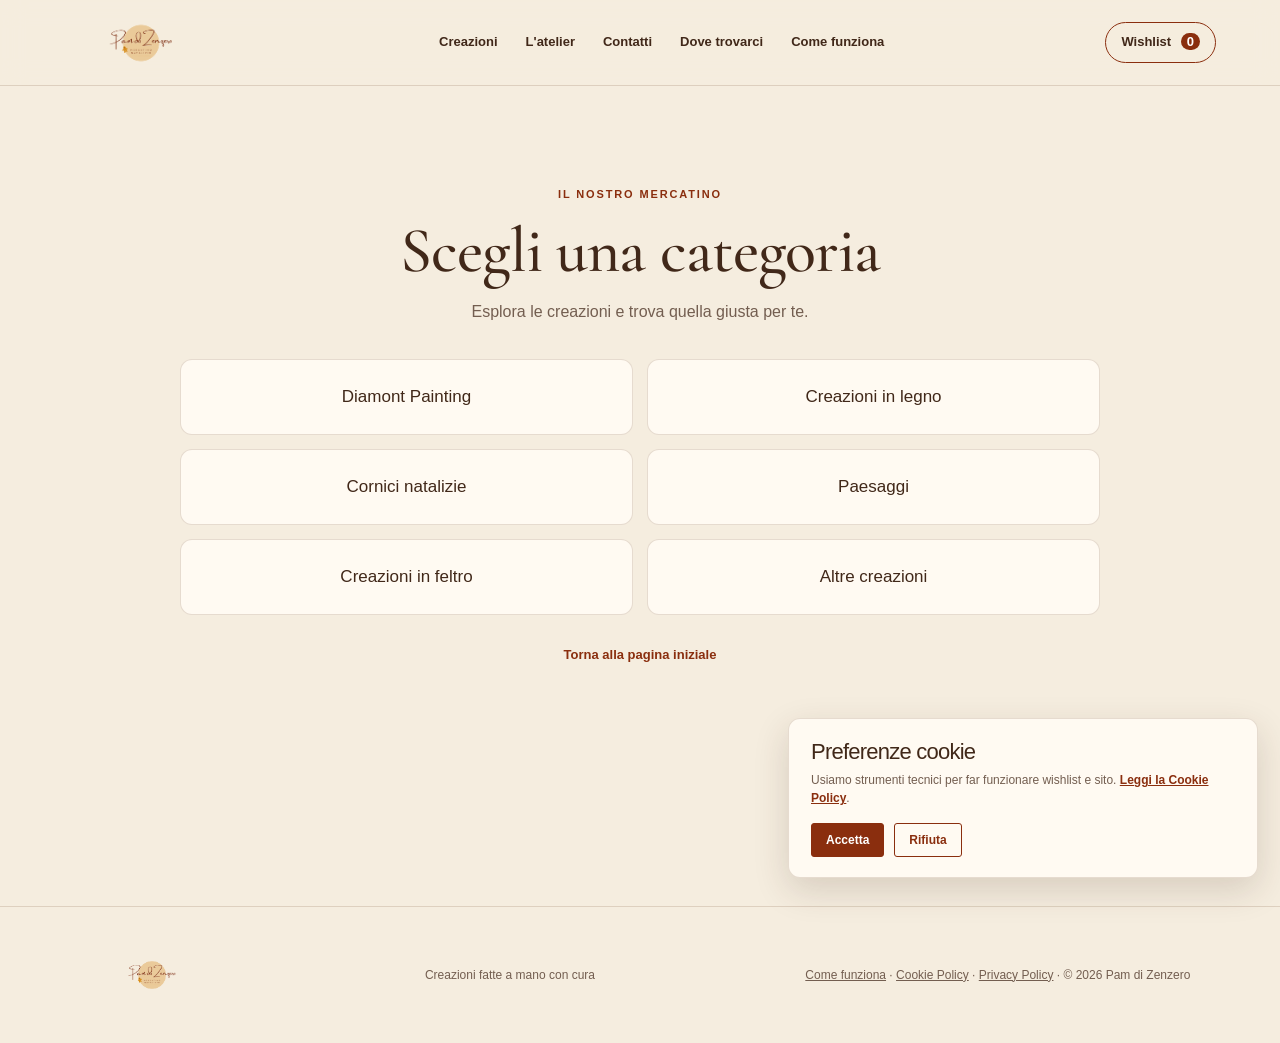
<file: categorie.html>
<!doctype html>
<html lang="it">
  <head>
    <meta charset="UTF-8" />
    <meta name="viewport" content="width=device-width, initial-scale=1.0" />
    <meta name="description" content="Esplora le categorie delle creazioni fatte a mano di Pam di Zenzero." />
    <title>Categorie · Pam di Zenzero</title>
    <link rel="icon" type="image/png" href="assets/logo-pam-di-zenzero.png" />
    <link rel="preconnect" href="https://fonts.googleapis.com" />
    <link rel="preconnect" href="https://fonts.gstatic.com" crossorigin />
    <link href="https://fonts.googleapis.com/css2?family=Cormorant+Garamond:wght@500;600&family=DM+Sans:wght@400;500;600&family=Playfair+Display:ital,wght@0,500;0,600;1,500&display=swap" rel="stylesheet" />
    <link rel="stylesheet" href="style.css" />
  </head>
  <body>
    <header class="topbar">
      <a class="brand" href="index.html#home" aria-label="Pam di Zenzero, torna alla home"><img src="assets/logo-pam-di-zenzero.png" alt="Pam di Zenzero" /></a>
      <button class="menu-toggle" aria-label="Apri il menu" aria-expanded="false">☰</button>
      <nav id="main-nav">
        <a href="index.html#galleria">Creazioni</a><a href="index.html#storia">L'atelier</a><a href="index.html#contatti">Contatti</a><a href="index.html#dove-trovarci">Dove trovarci</a><a href="come-funziona.html">Come funziona</a>
      </nav>
      <a class="wish-link" href="index.html#wishlist">Wishlist <span id="wish-count">0</span></a>
    </header>
    <main>
      <section class="category-page" aria-labelledby="category-page-title">
        <div class="category-menu">
          <p class="eyebrow">Il nostro mercatino</p>
          <h1 id="category-page-title">Scegli una categoria</h1>
          <p class="category-intro">Esplora le creazioni e trova quella giusta per te.</p>
          <div class="category-list" id="category-list"></div>
          <a class="category-home-link" href="index.html#home">Torna alla pagina iniziale</a>
        </div>
      </section>
    </main>
    <footer><img src="assets/logo-pam-di-zenzero.png" alt="Pam di Zenzero" /><p>Creazioni fatte a mano con cura</p><p><a href="come-funziona.html">Come funziona</a> · <a href="cookie-policy.html">Cookie Policy</a> · <a href="privacy.html">Privacy Policy</a> · © <span id="year"></span> Pam di Zenzero</p></footer>
    <aside class="cookie-banner" id="cookie-banner" role="dialog" aria-labelledby="cookie-title" aria-describedby="cookie-description">
      <h2 id="cookie-title">Preferenze cookie</h2>
      <p id="cookie-description">Usiamo strumenti tecnici per far funzionare wishlist e sito. <a href="cookie-policy.html">Leggi la Cookie Policy</a>.</p>
      <div class="cookie-actions"><button class="cookie-accept" type="button" data-cookie-accept>Accetta</button><button class="cookie-reject" type="button" data-cookie-reject>Rifiuta</button></div>
    </aside>
    <script src="script.js"></script>
    <script src="cookies.js"></script>
  </body>
</html>
</file>
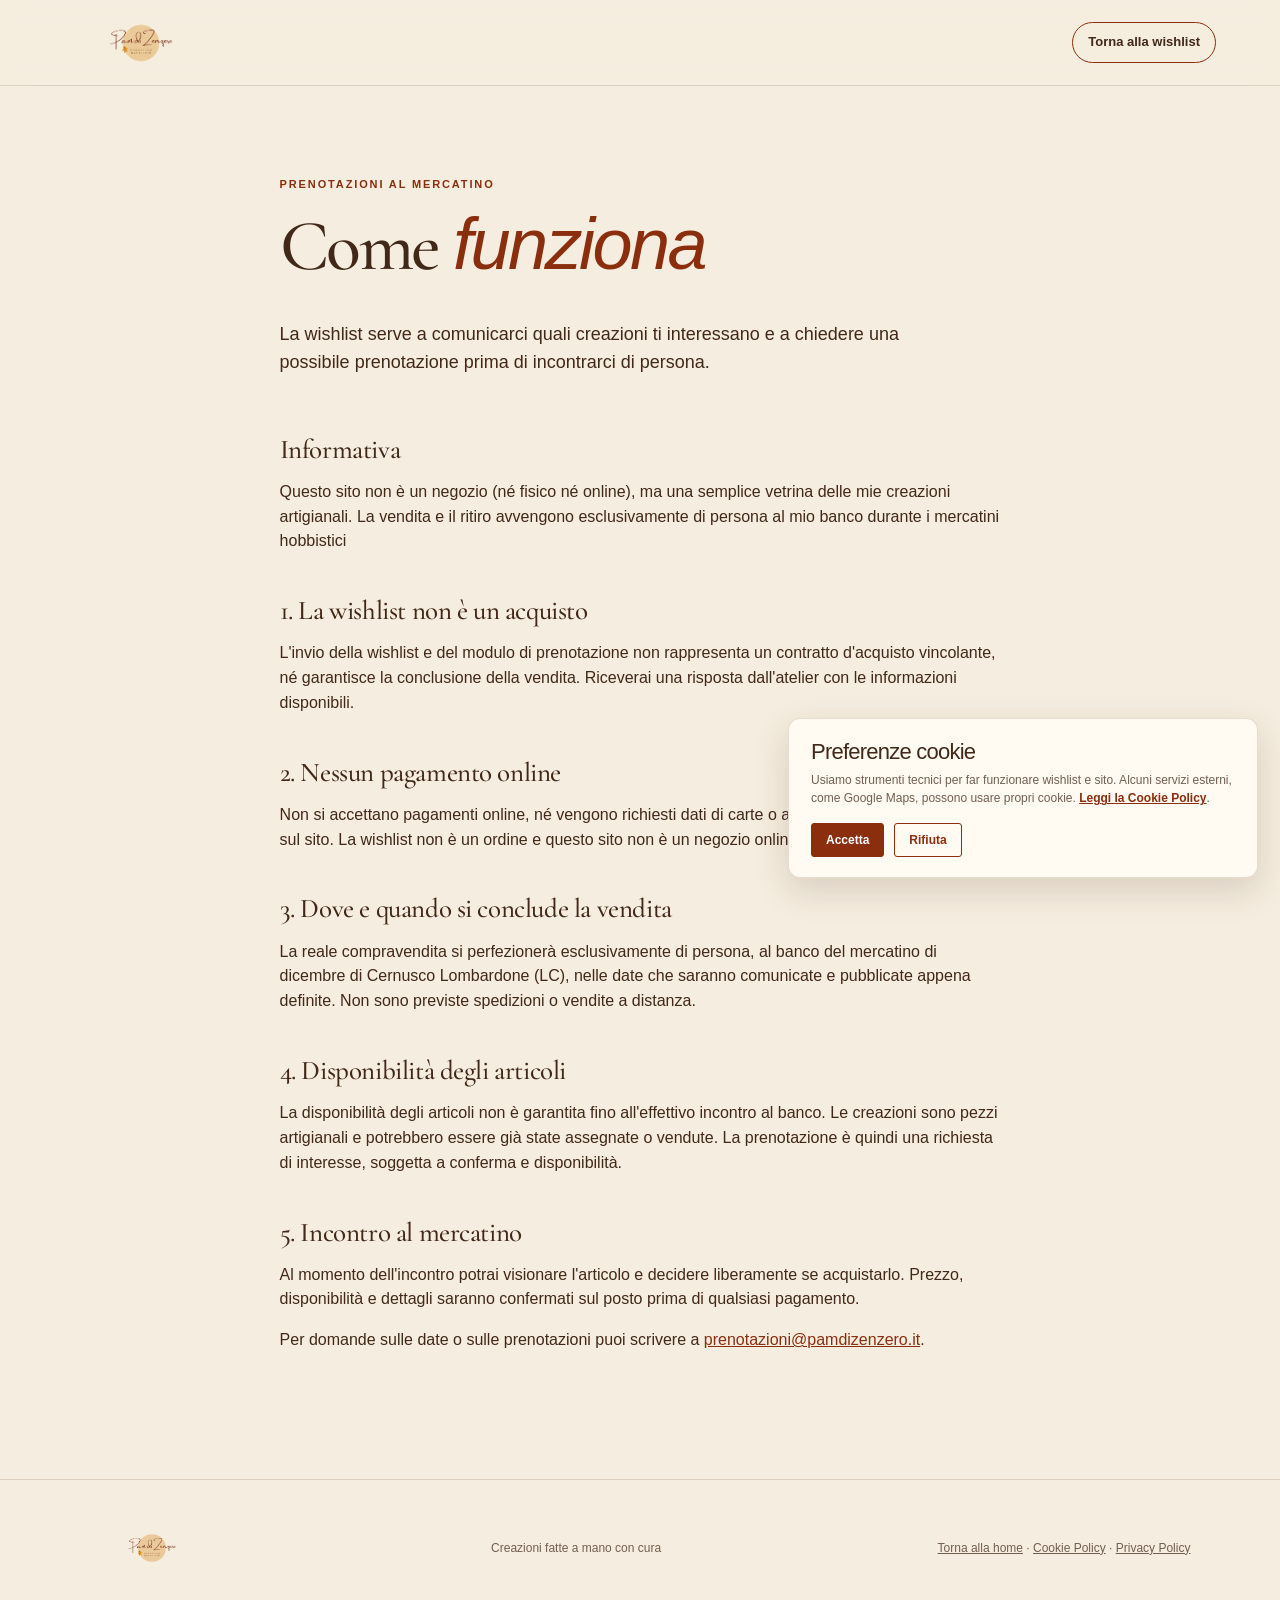
<file: come-funziona.html>
<!doctype html>
<html lang="it">
  <head>
    <!-- Google tag (gtag.js) -->
    <script async src="https://www.googletagmanager.com/gtag/js?id=G-5JVFJ9DHBE"></script>
    <script>
      window.dataLayer = window.dataLayer || [];
      function gtag(){dataLayer.push(arguments);}
      gtag('js', new Date());
      gtag('config', 'G-5JVFJ9DHBE');
    </script>
    <meta charset="UTF-8" />
    <meta name="viewport" content="width=device-width, initial-scale=1.0" />
    <meta name="description" content="Come funziona la prenotazione delle creazioni di Pam di Zenzero." />
    <title>Come funziona · Pam di Zenzero</title>
    <link rel="icon" type="image/png" href="assets/logo-pam-di-zenzero.png" />
    <link rel="preconnect" href="https://fonts.googleapis.com" />
    <link rel="preconnect" href="https://fonts.gstatic.com" crossorigin />
    <link href="https://fonts.googleapis.com/css2?family=Cormorant+Garamond:wght@500;600&family=DM+Sans:wght@400;500;600&family=Playfair+Display:ital,wght@0,500;0,600;1,500&display=swap" rel="stylesheet" />
    <link rel="stylesheet" href="style.css" />
  </head>
  <body>
    <header class="topbar">
      <a class="brand" href="index.html" aria-label="Pam di Zenzero, torna alla home"><img src="assets/logo-pam-di-zenzero.png" alt="Pam di Zenzero" /></a>
      <a class="wish-link" href="index.html#wishlist">Torna alla wishlist</a>
    </header>

    <main class="privacy-page">
      <article class="privacy-content">
        <p class="eyebrow">Prenotazioni al mercatino</p>
        <h1>Come <em>funziona</em></h1>
        <p class="privacy-lead">La wishlist serve a comunicarci quali creazioni ti interessano e a chiedere una possibile prenotazione prima di incontrarci di persona.</p>

        <h2>Informativa</h2>
        <p>Questo sito non è un negozio (né fisico né online), ma una semplice vetrina delle mie creazioni artigianali. La vendita e il ritiro avvengono esclusivamente di persona al mio banco durante i mercatini hobbistici</p>

        <h2>1. La wishlist non è un acquisto</h2>
        <p>L'invio della wishlist e del modulo di prenotazione non rappresenta un contratto d'acquisto vincolante, né garantisce la conclusione della vendita. Riceverai una risposta dall'atelier con le informazioni disponibili.</p>

        <h2>2. Nessun pagamento online</h2>
        <p>Non si accettano pagamenti online, né vengono richiesti dati di carte o altri strumenti di pagamento sul sito. La wishlist non è un ordine e questo sito non è un negozio online.</p>

        <h2>3. Dove e quando si conclude la vendita</h2>
        <p>La reale compravendita si perfezionerà esclusivamente di persona, al banco del mercatino di dicembre di Cernusco Lombardone (LC), nelle date che saranno comunicate e pubblicate appena definite. Non sono previste spedizioni o vendite a distanza.</p>

        <h2>4. Disponibilità degli articoli</h2>
        <p>La disponibilità degli articoli non è garantita fino all'effettivo incontro al banco. Le creazioni sono pezzi artigianali e potrebbero essere già state assegnate o vendute. La prenotazione è quindi una richiesta di interesse, soggetta a conferma e disponibilità.</p>

        <h2>5. Incontro al mercatino</h2>
        <p>Al momento dell'incontro potrai visionare l'articolo e decidere liberamente se acquistarlo. Prezzo, disponibilità e dettagli saranno confermati sul posto prima di qualsiasi pagamento.</p>

        <p>Per domande sulle date o sulle prenotazioni puoi scrivere a <a href="mailto:prenotazioni@pamdizenzero.it">prenotazioni@pamdizenzero.it</a>.</p>
      </article>
    </main>

    <footer><img src="assets/logo-pam-di-zenzero.png" alt="Pam di Zenzero" /><p>Creazioni fatte a mano con cura</p><p><a href="index.html">Torna alla home</a> · <a href="cookie-policy.html">Cookie Policy</a> · <a href="privacy.html">Privacy Policy</a></p></footer>
    <aside class="cookie-banner" id="cookie-banner" role="dialog" aria-labelledby="cookie-title" aria-describedby="cookie-description">
      <h2 id="cookie-title">Preferenze cookie</h2>
      <p id="cookie-description">Usiamo strumenti tecnici per far funzionare wishlist e sito. Alcuni servizi esterni, come Google Maps, possono usare propri cookie. <a href="cookie-policy.html">Leggi la Cookie Policy</a>.</p>
      <div class="cookie-actions"><button class="cookie-accept" type="button" data-cookie-accept>Accetta</button><button class="cookie-reject" type="button" data-cookie-reject>Rifiuta</button></div>
    </aside>
    <script src="cookies.js"></script>
  </body>
</html>
</file>
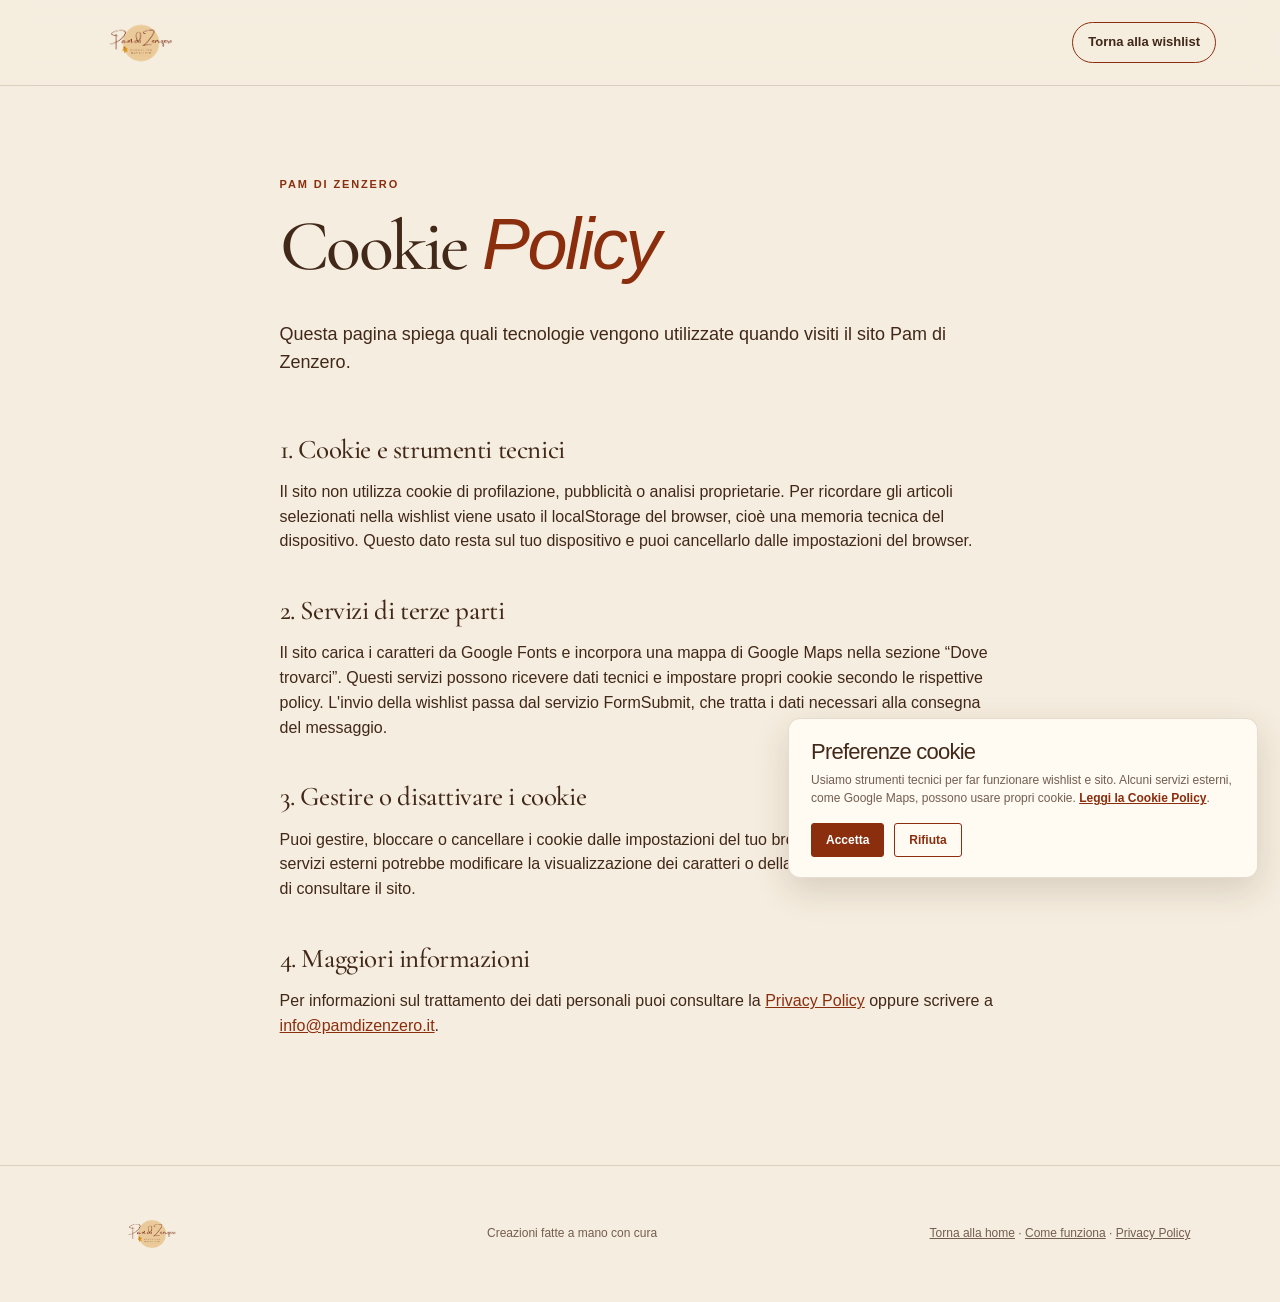
<file: cookie-policy.html>
<!doctype html>
<html lang="it">
  <head>
    <!-- Google tag (gtag.js) -->
    <script async src="https://www.googletagmanager.com/gtag/js?id=G-5JVFJ9DHBE"></script>
    <script>
      window.dataLayer = window.dataLayer || [];
      function gtag(){dataLayer.push(arguments);}
      gtag('js', new Date());
      gtag('config', 'G-5JVFJ9DHBE');
    </script>
    <meta charset="UTF-8" />
    <meta name="viewport" content="width=device-width, initial-scale=1.0" />
    <meta name="description" content="Cookie Policy di Pam di Zenzero." />
    <title>Cookie Policy · Pam di Zenzero</title>
    <link rel="icon" type="image/png" href="assets/logo-pam-di-zenzero.png" />
    <link rel="preconnect" href="https://fonts.googleapis.com" />
    <link rel="preconnect" href="https://fonts.gstatic.com" crossorigin />
    <link href="https://fonts.googleapis.com/css2?family=Cormorant+Garamond:wght@500;600&family=DM+Sans:wght@400;500;600&family=Playfair+Display:ital,wght@0,500;0,600;1,500&display=swap" rel="stylesheet" />
    <link rel="stylesheet" href="style.css" />
  </head>
  <body>
    <header class="topbar">
      <a class="brand" href="index.html" aria-label="Pam di Zenzero, torna alla home"><img src="assets/logo-pam-di-zenzero.png" alt="Pam di Zenzero" /></a>
      <a class="wish-link" href="index.html#wishlist">Torna alla wishlist</a>
    </header>

    <main class="privacy-page">
      <article class="privacy-content">
        <p class="eyebrow">Pam di Zenzero</p>
        <h1>Cookie <em>Policy</em></h1>
        <p class="privacy-lead">Questa pagina spiega quali tecnologie vengono utilizzate quando visiti il sito Pam di Zenzero.</p>

        <h2>1. Cookie e strumenti tecnici</h2>
        <p>Il sito non utilizza cookie di profilazione, pubblicità o analisi proprietarie. Per ricordare gli articoli selezionati nella wishlist viene usato il localStorage del browser, cioè una memoria tecnica del dispositivo. Questo dato resta sul tuo dispositivo e puoi cancellarlo dalle impostazioni del browser.</p>

        <h2>2. Servizi di terze parti</h2>
        <p>Il sito carica i caratteri da Google Fonts e incorpora una mappa di Google Maps nella sezione “Dove trovarci”. Questi servizi possono ricevere dati tecnici e impostare propri cookie secondo le rispettive policy. L'invio della wishlist passa dal servizio FormSubmit, che tratta i dati necessari alla consegna del messaggio.</p>

        <h2>3. Gestire o disattivare i cookie</h2>
        <p>Puoi gestire, bloccare o cancellare i cookie dalle impostazioni del tuo browser. La disattivazione dei servizi esterni potrebbe modificare la visualizzazione dei caratteri o della mappa, ma non impedisce di consultare il sito.</p>

        <h2>4. Maggiori informazioni</h2>
        <p>Per informazioni sul trattamento dei dati personali puoi consultare la <a href="privacy.html">Privacy Policy</a> oppure scrivere a <a href="mailto:info@pamdizenzero.it">info@pamdizenzero.it</a>.</p>
      </article>
    </main>

    <footer><img src="assets/logo-pam-di-zenzero.png" alt="Pam di Zenzero" /><p>Creazioni fatte a mano con cura</p><p><a href="index.html">Torna alla home</a> · <a href="come-funziona.html">Come funziona</a> · <a href="privacy.html">Privacy Policy</a></p></footer>
    <aside class="cookie-banner" id="cookie-banner" role="dialog" aria-labelledby="cookie-title" aria-describedby="cookie-description">
      <h2 id="cookie-title">Preferenze cookie</h2>
      <p id="cookie-description">Usiamo strumenti tecnici per far funzionare wishlist e sito. Alcuni servizi esterni, come Google Maps, possono usare propri cookie. <a href="cookie-policy.html">Leggi la Cookie Policy</a>.</p>
      <div class="cookie-actions"><button class="cookie-accept" type="button" data-cookie-accept>Accetta</button><button class="cookie-reject" type="button" data-cookie-reject>Rifiuta</button></div>
    </aside>
    <script src="cookies.js"></script>
  </body>
</html>
</file>
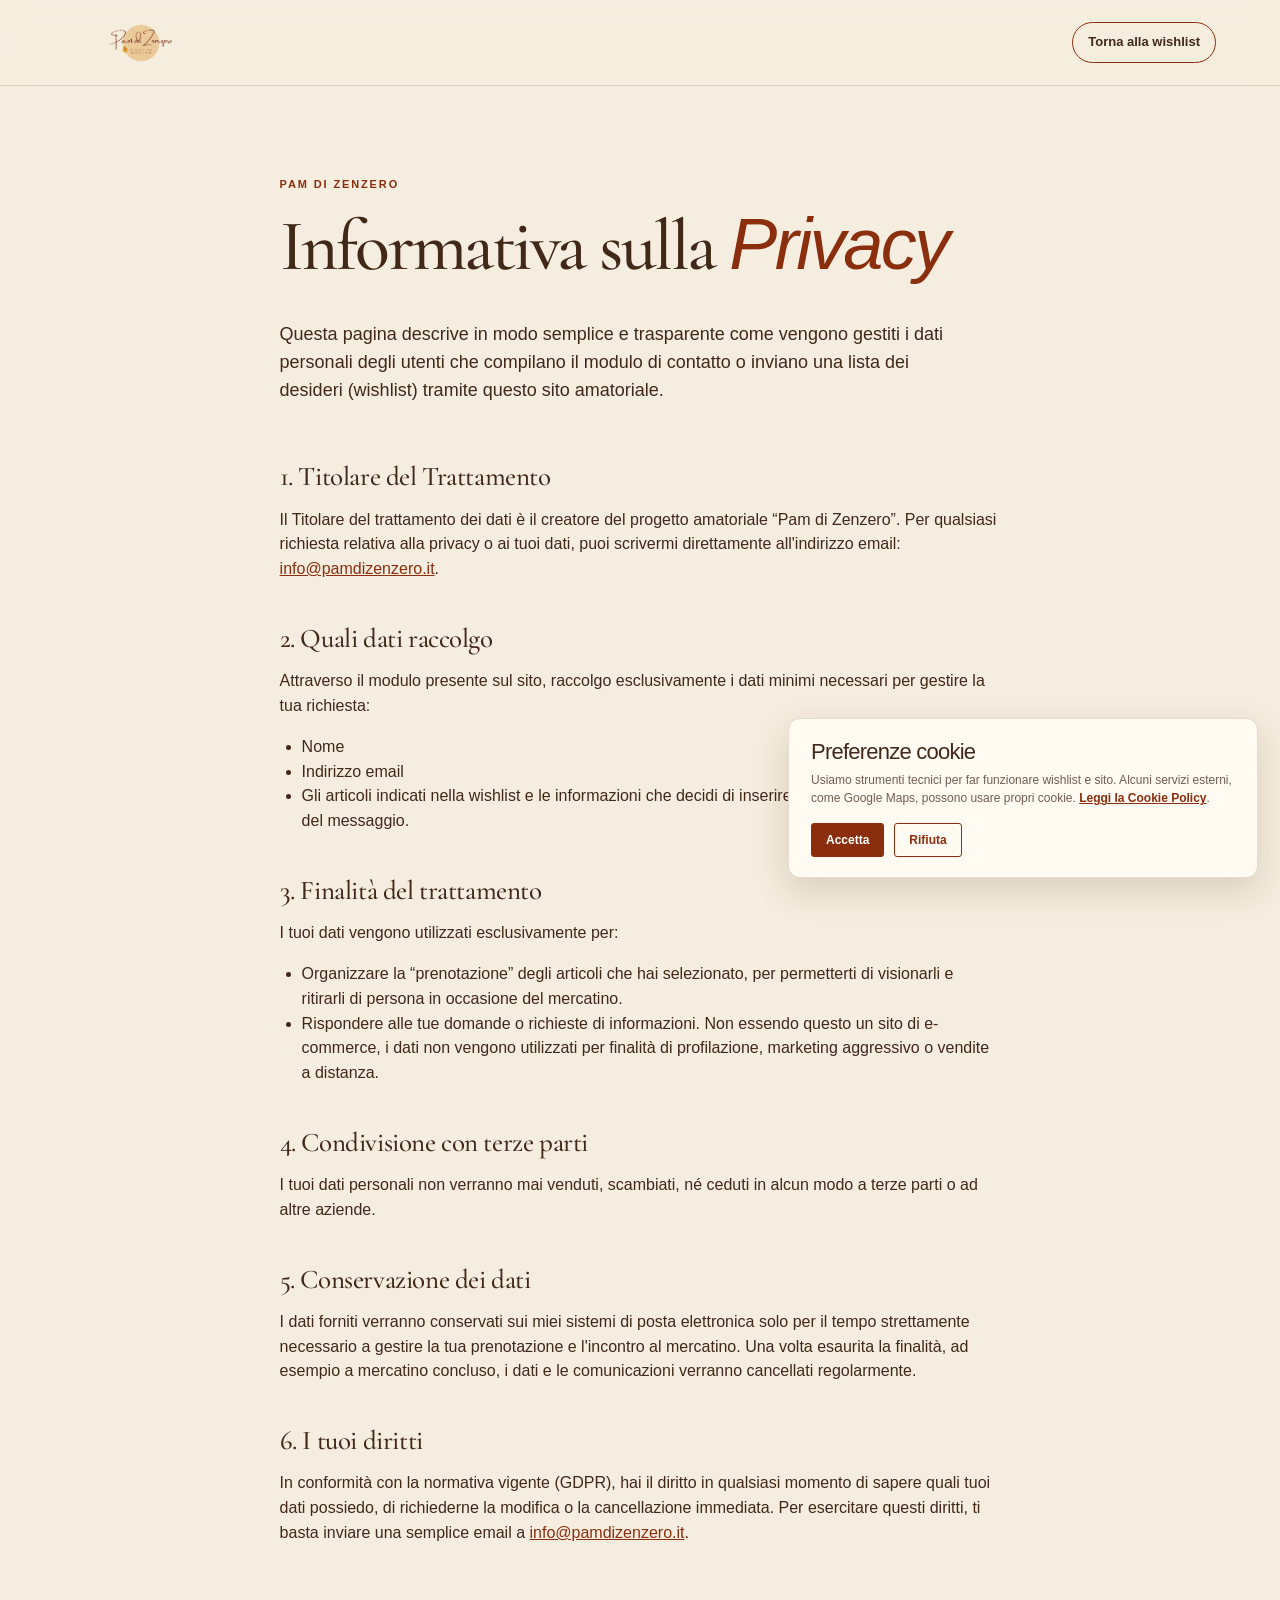
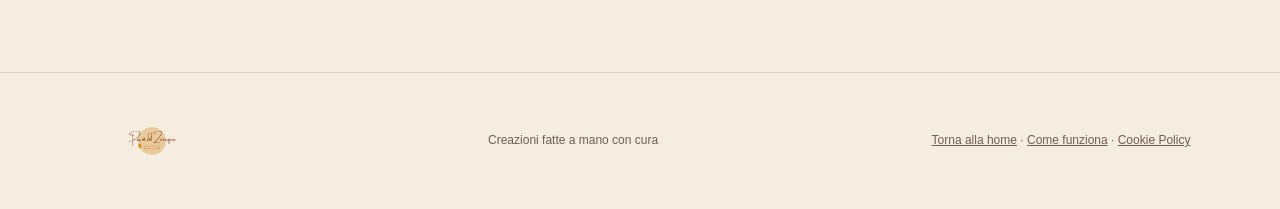
<file: privacy.html>
<!doctype html>
<html lang="it">
  <head>
    <!-- Google tag (gtag.js) -->
    <script async src="https://www.googletagmanager.com/gtag/js?id=G-5JVFJ9DHBE"></script>
    <script>
      window.dataLayer = window.dataLayer || [];
      function gtag(){dataLayer.push(arguments);}
      gtag('js', new Date());
      gtag('config', 'G-5JVFJ9DHBE');
    </script>
    <meta charset="UTF-8" />
    <meta name="viewport" content="width=device-width, initial-scale=1.0" />
    <meta name="description" content="Informativa sulla privacy di Pam di Zenzero." />
    <title>Privacy Policy · Pam di Zenzero</title>
    <link rel="icon" type="image/png" href="assets/logo-pam-di-zenzero.png" />
    <link rel="preconnect" href="https://fonts.googleapis.com" />
    <link rel="preconnect" href="https://fonts.gstatic.com" crossorigin />
    <link href="https://fonts.googleapis.com/css2?family=Cormorant+Garamond:wght@500;600&family=DM+Sans:wght@400;500;600&family=Playfair+Display:ital,wght@0,500;0,600;1,500&display=swap" rel="stylesheet" />
    <link rel="stylesheet" href="style.css" />
  </head>
  <body>
    <header class="topbar">
      <a class="brand" href="index.html" aria-label="Pam di Zenzero, torna alla home"><img src="assets/logo-pam-di-zenzero.png" alt="Pam di Zenzero" /></a>
      <a class="wish-link" href="index.html#wishlist">Torna alla wishlist</a>
    </header>

    <main class="privacy-page">
      <article class="privacy-content">
        <p class="eyebrow">Pam di Zenzero</p>
        <h1>Informativa sulla <em>Privacy</em></h1>
        <p class="privacy-lead">Questa pagina descrive in modo semplice e trasparente come vengono gestiti i dati personali degli utenti che compilano il modulo di contatto o inviano una lista dei desideri (wishlist) tramite questo sito amatoriale.</p>

        <h2>1. Titolare del Trattamento</h2>
        <p>Il Titolare del trattamento dei dati è il creatore del progetto amatoriale “Pam di Zenzero”. Per qualsiasi richiesta relativa alla privacy o ai tuoi dati, puoi scrivermi direttamente all'indirizzo email: <a href="mailto:info@pamdizenzero.it">info@pamdizenzero.it</a>.</p>

        <h2>2. Quali dati raccolgo</h2>
        <p>Attraverso il modulo presente sul sito, raccolgo esclusivamente i dati minimi necessari per gestire la tua richiesta:</p>
        <ul><li>Nome</li><li>Indirizzo email</li><li>Gli articoli indicati nella wishlist e le informazioni che decidi di inserire volontariamente nel testo del messaggio.</li></ul>

        <h2>3. Finalità del trattamento</h2>
        <p>I tuoi dati vengono utilizzati esclusivamente per:</p>
        <ul><li>Organizzare la “prenotazione” degli articoli che hai selezionato, per permetterti di visionarli e ritirarli di persona in occasione del mercatino.</li><li>Rispondere alle tue domande o richieste di informazioni. Non essendo questo un sito di e-commerce, i dati non vengono utilizzati per finalità di profilazione, marketing aggressivo o vendite a distanza.</li></ul>

        <h2>4. Condivisione con terze parti</h2>
        <p>I tuoi dati personali non verranno mai venduti, scambiati, né ceduti in alcun modo a terze parti o ad altre aziende.</p>

        <h2>5. Conservazione dei dati</h2>
        <p>I dati forniti verranno conservati sui miei sistemi di posta elettronica solo per il tempo strettamente necessario a gestire la tua prenotazione e l'incontro al mercatino. Una volta esaurita la finalità, ad esempio a mercatino concluso, i dati e le comunicazioni verranno cancellati regolarmente.</p>

        <h2>6. I tuoi diritti</h2>
        <p>In conformità con la normativa vigente (GDPR), hai il diritto in qualsiasi momento di sapere quali tuoi dati possiedo, di richiederne la modifica o la cancellazione immediata. Per esercitare questi diritti, ti basta inviare una semplice email a <a href="mailto:info@pamdizenzero.it">info@pamdizenzero.it</a>.</p>
      </article>
    </main>

    <footer><img src="assets/logo-pam-di-zenzero.png" alt="Pam di Zenzero" /><p>Creazioni fatte a mano con cura</p><p><a href="index.html">Torna alla home</a> · <a href="come-funziona.html">Come funziona</a> · <a href="cookie-policy.html">Cookie Policy</a></p></footer>
    <aside class="cookie-banner" id="cookie-banner" role="dialog" aria-labelledby="cookie-title" aria-describedby="cookie-description">
      <h2 id="cookie-title">Preferenze cookie</h2>
      <p id="cookie-description">Usiamo strumenti tecnici per far funzionare wishlist e sito. Alcuni servizi esterni, come Google Maps, possono usare propri cookie. <a href="cookie-policy.html">Leggi la Cookie Policy</a>.</p>
      <div class="cookie-actions"><button class="cookie-accept" type="button" data-cookie-accept>Accetta</button><button class="cookie-reject" type="button" data-cookie-reject>Rifiuta</button></div>
    </aside>
    <script src="cookies.js"></script>
  </body>
</html>
</file>
<file: style.css>
.product-image{cursor:zoom-in}.product-image:focus-visible{outline:3px solid var(--orange);outline-offset:-3px}
.product-preview{width:min(900px,calc(100% - 32px));max-height:calc(100% - 32px);padding:0;border:0;background:transparent;color:var(--ink)}.product-preview::backdrop{background:rgba(65,40,25,.58)}.product-preview-content{position:relative;display:grid;grid-template-columns:minmax(0,1.1fr) minmax(260px,.9fr);gap:34px;align-items:center;padding:26px;background:var(--paper);border:1px solid var(--line);box-shadow:0 20px 60px rgba(65,40,25,.25)}.product-preview-content>img{display:block;width:100%;max-height:70vh;object-fit:contain;aspect-ratio:1 / 1;background:var(--cream)}.product-preview-details{padding:12px 20px 12px 0}.product-preview-details h2{font-size:clamp(30px,4vw,52px);margin-bottom:12px}.product-preview-details .eyebrow{margin-bottom:8px}.preview-price{color:var(--ginger);font-weight:600;font-size:18px}.product-preview-actions{display:flex;flex-direction:column;align-items:flex-start;gap:18px;margin-top:30px}.product-preview-actions .button{gap:18px}.preview-email{color:var(--ginger);font-size:13px;font-weight:600;text-decoration:none}.preview-email span{font-size:18px;margin-left:5px}.product-preview-close{position:absolute;top:14px;right:14px;z-index:1;width:34px;height:34px;border:1px solid var(--line);border-radius:50%;background:var(--paper);color:var(--ginger);font-size:23px;line-height:1;cursor:pointer}.product-preview-close:focus-visible,.preview-email:focus-visible,.product-preview-actions .button:focus-visible{outline:3px solid var(--orange);outline-offset:3px}
@media(max-width:760px){.product-preview-content{grid-template-columns:1fr;gap:20px;padding:18px}.product-preview-content>img{max-height:48vh}.product-preview-details{padding:0 8px 8px}.product-preview-actions{margin-top:22px}}
:root{--wishlist-total-size:25px}
.featured-products{margin-bottom:48px;padding:32px;background:rgba(31,74,50,.6);border-radius:var(--surface-radius)}.featured-products[hidden]{display:none}.product-card{border-radius:12px}
.booking-how{display:inline-block;margin:0 0 14px;color:var(--ginger);font-size:12px;font-weight:600;text-decoration:none}.booking-how span{font-size:17px;margin-left:5px}
.wish-row{grid-template-columns:54px 1fr auto auto!important}
.wish-row small{display:block;color:#735e50;font-size:11px}
.wish-price{font-size:14px;white-space:nowrap}
.wishlist-grand-total{border-top:1px solid var(--line);font-weight:600}
.wishlist-grand-total strong{font-size:var(--wishlist-total-size);color:var(--ginger)}
.wishlist-note{color:#735e50;font-size:11px;margin:18px 0 0}
.wishlist-control{display:flex;align-items:center;gap:8px;min-height:38px}.wishlist-control .add{display:inline-flex;align-items:center;justify-content:center;width:38px;height:38px;padding:0;border:1px solid var(--ginger);border-radius:50%;background:transparent;color:var(--ginger);font:500 23px/1 'DM Sans',sans-serif;cursor:pointer}.wishlist-control .add.selected{background:var(--ginger);color:white;font-size:19px;cursor:default}.remove-from-wishlist{padding:6px 9px;border:1px solid var(--ginger);border-radius:3px;background:transparent;color:var(--ginger);font:600 11px 'DM Sans',sans-serif;cursor:pointer}.wishlist-control .add:focus-visible,.remove-from-wishlist:focus-visible{outline:3px solid var(--orange);outline-offset:3px}
.cookie-banner{position:fixed;right:22px;bottom:22px;z-index:20;max-width:470px;padding:20px 22px;background:var(--paper);border:1px solid var(--line);box-shadow:0 12px 35px rgba(65,40,25,.16)}.cookie-banner[hidden]{display:none}.cookie-banner h2{font:500 22px 'Playfair Display',serif;margin:0 0 6px}.cookie-banner p{font-size:12px;margin:0 0 15px;color:#735e50}.cookie-banner a{color:var(--ginger);font-weight:600}.cookie-actions{display:flex;gap:10px;flex-wrap:wrap}.cookie-actions button{padding:9px 14px;border:1px solid var(--ginger);border-radius:3px;font:600 12px 'DM Sans',sans-serif;cursor:pointer}.cookie-accept{background:var(--ginger);color:white}.cookie-reject{background:transparent;color:var(--ginger)}
@media(max-width:760px){.wish-row{grid-template-columns:45px 1fr auto auto!important;gap:8px!important}.wish-row img{width:45px;height:45px}.wish-price{font-size:12px}}
.wishlist-control .add{box-shadow:0 3px 8px rgba(65,40,25,.12);transition:background-color .2s ease,color .2s ease,transform .2s ease,box-shadow .2s ease}.wishlist-control .add:hover{background:var(--ginger);color:white;transform:translateY(-2px);box-shadow:0 6px 12px rgba(65,40,25,.18)}.wishlist-control .add.selected{box-shadow:0 4px 10px rgba(138,46,14,.25)}
.product-card{display:grid;grid-template-rows:auto 1fr;overflow:hidden;transition:transform .25s ease,box-shadow .25s ease}.product-card:hover{transform:translateY(-4px);box-shadow:0 0 0 5px rgba(216,135,18,.16),0 14px 28px rgba(138,46,14,.2)}.product-card:hover .product-image{filter:brightness(1.04)}.product-info{display:flex!important;flex-direction:column!important;align-items:stretch!important;justify-content:space-between!important;gap:18px;min-height:142px!important}.product-footer{display:flex;align-items:center;justify-content:space-between;gap:12px;padding-top:13px;border-top:1px solid var(--line)}.product-info .price{margin:0!important}.product-footer .wishlist-control{flex:0 0 auto}.wishlist-control .add.selected{border-width:2px;background:transparent;color:var(--ginger);font-size:22px;font-weight:600;cursor:default}
@media(max-width:760px){.product-grid{grid-template-columns:repeat(2,minmax(0,1fr))!important;gap:16px!important}.product-card{min-width:0}.product-info{padding:15px 14px 16px}.product-info h3{font-size:17px;line-height:1.2}.product-info p{font-size:12px}.wishlist-control .add{width:42px;height:42px}}
.privacy-page{padding:90px 7vw 110px;max-width:900px;margin:auto}.privacy-content h1{font-family:'Playfair Display',serif;font-size:clamp(42px,6vw,72px);font-weight:500;letter-spacing:-.035em;line-height:1.08;margin:0 0 35px}.privacy-content h2{font-size:27px;margin:42px 0 12px}.privacy-content p,.privacy-content li{max-width:720px}.privacy-content ul{padding-left:22px}.privacy-content a,.privacy{color:var(--ginger)}.privacy-lead{font-size:18px;max-width:680px!important;margin-bottom:58px}.privacy{display:flex;align-items:flex-start;gap:9px}.privacy input{margin-top:5px;flex:0 0 auto}.privacy a{font-weight:600}.privacy-page+footer a,footer a{color:inherit}.privacy-page+footer{margin-top:0}.request-summary{width:min(560px,calc(100% - 32px));max-height:calc(100% - 32px);padding:0;border:0;background:transparent;color:var(--ink)}.request-summary::backdrop{background:rgba(65,40,25,.52)}.request-summary-content{position:relative;max-height:calc(100vh - 32px);overflow:auto;padding:34px;background:var(--paper);border:1px solid var(--line);box-shadow:0 20px 60px rgba(65,40,25,.25)}.request-summary h2{font-size:clamp(30px,5vw,44px);margin-bottom:14px}.request-summary-content>p:not(.eyebrow){margin:0 0 25px;color:#735e50}.request-summary-warning{margin:0 0 18px;color:var(--ginger);font:700 clamp(1.2rem,2vw,1.8rem)/1.35 'DM Sans',sans-serif;letter-spacing:-.02em}.request-summary-close{position:absolute;top:18px;right:18px;width:32px;height:32px;border:1px solid var(--line);border-radius:50%;background:transparent;color:var(--ginger);font-size:22px;line-height:1;cursor:pointer}.request-summary-section{padding-top:20px;border-top:1px solid var(--line);margin-top:20px}.request-summary-section h3{margin:0 0 10px;font-size:13px;text-transform:uppercase;letter-spacing:.08em}.request-summary-section ul{list-style:none;padding:0;margin:0}.request-summary-section li{display:flex;justify-content:space-between;gap:20px;padding:8px 0;border-bottom:1px solid var(--line);font-size:14px}.request-summary-total{display:flex;justify-content:space-between;margin:14px 0 0;font-weight:600}.request-summary-total strong{color:var(--ginger);font-size:19px}.request-summary-section dl{display:grid;grid-template-columns:auto 1fr;gap:7px 18px;margin:0;font-size:14px}.request-summary-section dt{color:#735e50}.request-summary-section dd{margin:0;overflow-wrap:anywhere}.request-summary-action{margin-top:27px}.request-summary-action span{font-size:20px}
.preview-thumbnails{display:flex;gap:8px;margin-top:12px}.preview-thumbnails[hidden]{display:none}.preview-thumbnail{padding:3px;border:1px solid var(--line);background:var(--paper);cursor:pointer}.preview-thumbnail[aria-pressed="true"]{border:2px solid var(--ginger);padding:2px}.preview-thumbnail img{display:block;width:60px;height:60px;object-fit:cover}.preview-thumbnail:focus-visible{outline:3px solid var(--orange);outline-offset:3px}
:root{--cream:#f5eddf;--paper:#fffaf2;--tan:#e9c98f;--ginger:#8a2e0e;--orange:#d88712;--ink:#412819;--line:rgba(101,57,28,.16)}*{box-sizing:border-box}html{scroll-behavior:smooth}body{margin:0;background:var(--cream);color:var(--ink);font-family:'DM Sans',sans-serif;font-size:16px;line-height:1.55}.topbar{height:86px;display:flex;align-items:center;justify-content:space-between;padding:9px 5vw;border-bottom:1px solid var(--line);background:rgba(245,237,223,.94);position:sticky;top:0;z-index:10;backdrop-filter:blur(12px)}.brand img{display:block;width:154px;height:68px;object-fit:contain}.topbar nav{display:flex;gap:28px}.topbar a{color:var(--ink);text-decoration:none;font-size:13px;font-weight:600}.wish-link{border:1px solid var(--ginger);padding:9px 15px;border-radius:30px}.wish-link span{margin-left:6px;background:var(--ginger);color:white;padding:1px 6px;border-radius:20px}.menu-toggle{display:none;border:0;background:transparent;font-size:25px;color:var(--ginger)}.scroll-banner{position:sticky;top:86px;z-index:9;display:flex;align-items:center;justify-content:center;gap:16px;padding:12px 20px;max-width:920px;width:calc(100% - 28px);margin:12px auto 0;border:1px solid rgba(112,20,12,.28);border-radius:18px;background:linear-gradient(180deg,#bb2d1a 0%,#a71f12 100%);color:#fffaf3;box-shadow:0 8px 18px rgba(131,34,20,.22),inset 0 1px 0 rgba(255,255,255,.18);font-size:11px;letter-spacing:.12em;text-transform:uppercase;font-weight:700;transition:transform .35s ease,opacity .35s ease,visibility .35s ease;overflow:hidden}.scroll-banner::before,.scroll-banner::after{content:'';position:absolute;inset:6px 10px 6px 10px;border:1px solid rgba(255,255,255,.12);border-radius:12px;pointer-events:none}.scroll-banner::after{inset:auto 18px 8px 18px;height:2px;background:rgba(255,255,255,.16)}.scroll-banner span,.scroll-banner strong{position:relative;z-index:1}.scroll-banner strong{display:inline-flex;align-items:center;justify-content:center;padding:7px 12px;border-radius:12px;background:rgba(255,255,255,.08);border:1px solid rgba(255,255,255,.28);font-size:15px;letter-spacing:.08em;text-shadow:0 2px 8px rgba(0,0,0,.18)}.scroll-banner.hidden{transform:translateY(-120%);opacity:0;visibility:hidden}.hero{min-height:650px;display:grid;grid-template-columns:1fr 1fr;gap:5vw;align-items:center;max-width:1280px;margin:auto;padding:80px 7vw}.eyebrow{margin:0 0 13px;color:var(--ginger);font-size:11px;letter-spacing:.17em;text-transform:uppercase;font-weight:600}.hero h1,h2{font-family:'Playfair Display',serif;font-weight:500;letter-spacing:-.035em;line-height:1.08;margin:0}.hero h1{font-size:clamp(48px,5.8vw,80px)}em{color:var(--ginger)}.intro{max-width:410px;margin:28px 0 33px;font-size:17px}.button{background:var(--ginger);display:inline-flex;align-items:center;gap:27px;color:white!important;text-decoration:none;padding:14px 19px;border:0;border-radius:3px;font:600 13px 'DM Sans',sans-serif;cursor:pointer}.button span{font-size:20px;font-weight:400}.hero-visual{position:relative;padding:42px 0 18px 40px}.hero-visual img{display:block;width:100%;height:470px;object-fit:cover;position:relative;z-index:1;border-radius:170px 170px 5px 5px}.sun{position:absolute;width:380px;height:380px;border-radius:50%;background:var(--tan);top:5px;left:0}.image-note{position:absolute;z-index:2;left:0;bottom:0;background:var(--paper);padding:12px 16px;margin:0;font-family:'Playfair Display',serif;font-style:italic;font-size:14px}.section{padding:105px 7vw;max-width:1280px;margin:auto}.gallery{border-top:1px solid var(--line)}@keyframes bannerGlow{0%,100%{transform:translateX(-36%) scale(1)}50%{transform:translateX(-30%) scale(1.12)}}@keyframes bannerFloat{0%{transform:translateY(0) scale(1)}100%{transform:translateY(-2px) scale(1.01)}}@keyframes badgePulse{0%,100%{transform:scale(1);box-shadow:0 0 0 rgba(255,255,255,0)}50%{transform:scale(1.05);box-shadow:0 0 18px rgba(255,241,203,.55)}}.section-heading{display:flex;align-items:end;justify-content:space-between;gap:30px;margin-bottom:46px}.section-heading h2,.story h2,.contact-band h2,.where h2{font-size:clamp(39px,4vw,58px)}.section-heading>p{max-width:315px;margin:0;color:#735e50;font-size:14px}.product-grid{display:grid;grid-template-columns:repeat(3,1fr);gap:20px}.product-card{background:var(--paper);position:relative;padding-bottom:19px}.product-card img{width:100%;height:350px;display:block;object-fit:cover}.product-info{display:flex;justify-content:space-between;align-items:center;padding:15px 16px 0}.product-info h3{font:500 22px 'Playfair Display',serif;margin:0}.product-info p{font-size:13px;color:#735e50;margin:2px 0 0}.add{border:1px solid var(--ginger);color:var(--ginger);background:transparent;border-radius:50%;width:38px;height:38px;font-size:22px;cursor:pointer}.add:hover{background:var(--ginger);color:white}.story{display:grid;grid-template-columns:1fr 1fr;background:#e7c990;align-items:stretch}.story-image img{width:100%;height:100%;min-height:480px;object-fit:cover;display:block}.story-copy{padding:12% 15%;align-self:center}.story-copy p:not(.eyebrow){max-width:360px;font-size:17px}.wishlist{background:var(--paper);max-width:none;padding-left:max(7vw,calc((100vw - 1140px)/2));padding-right:max(7vw,calc((100vw - 1140px)/2))}.wishlist-layout{display:grid;grid-template-columns:1.05fr .95fr;gap:45px}.wishlist-card,.booking-form{border:1px solid var(--line);padding:26px;background:#fffdf9}.wishlist-items{min-height:212px}.empty{color:#735e50;text-align:center;padding:58px 0}.wish-row{display:grid;grid-template-columns:54px 1fr auto;gap:13px;align-items:center;padding:9px 0;border-bottom:1px solid var(--line)}.wish-row img{width:54px;height:54px;object-fit:cover;border-radius:50%}.wish-row strong{font-family:'Playfair Display',serif;font-weight:500}.wish-row button{border:0;background:transparent;color:var(--ginger);cursor:pointer;font-size:19px}.wishlist-total{display:flex;justify-content:space-between;padding-top:18px;margin-top:9px;font-size:14px}.wishlist-total strong{font-size:19px;color:var(--ginger)}.booking-form h3{font:500 27px 'Playfair Display',serif;margin:0}.booking-form>p{font-size:13px;color:#735e50;margin:3px 0 18px}.booking-form label{display:block;font-size:12px;font-weight:600;margin:12px 0}.booking-form small{font-weight:400}.booking-form input:not([type=checkbox]),textarea{display:block;width:100%;margin-top:5px;border:1px solid #d6c7b3;background:#fffaf2;padding:10px;font:14px 'DM Sans',sans-serif;color:var(--ink);border-radius:2px}.booking-form textarea{resize:vertical}.booking-form .privacy{display:flex;gap:8px;align-items:start;font-size:11px;font-weight:400}.privacy input{margin-top:3px}.button-dark{width:100%;justify-content:space-between}.form-status{min-height:18px!important;color:var(--ginger)!important}.contact-band{text-align:center;background:var(--ginger);color:var(--cream);padding:105px 20px}.contact-band .eyebrow{color:#f2cf8e}.contact-band h2{margin-bottom:28px}.contact-band a{color:white;font:500 clamp(22px,3vw,38px) 'Playfair Display',serif;text-decoration:none;border-bottom:1px solid #d99b65}.contact-band a span{font-family:'DM Sans',sans-serif}.where{display:grid;grid-template-columns:1.1fr .9fr;gap:60px;align-items:center}.where>div>p:not(.eyebrow){font-size:17px;max-width:390px}.placeholder-address{font-size:13px!important;color:#7c6453;padding:12px;border-left:2px solid var(--orange)}.map-card{min-height:300px;background:var(--tan);display:flex;flex-direction:column;justify-content:center;align-items:center;text-align:center;position:relative;overflow:hidden}.map-card:before,.map-card:after{content:'';position:absolute;border:1px solid rgba(138,46,14,.25);width:500px;height:150px;border-radius:50%;transform:rotate(-22deg)}.map-card:after{transform:rotate(30deg)}.map-card>*{z-index:1}.map-card span{font-size:34px;color:var(--ginger)}.map-card p{font:italic 28px 'Playfair Display',serif;margin:7px}.event-banner{padding:34px 7vw 42px;display:flex;align-items:center;justify-content:center;gap:24px;position:relative;background:linear-gradient(135deg,#f6ead4,#f2cf8e);border-top:1px solid rgba(138,46,14,.15);border-bottom:1px solid rgba(138,46,14,.15);overflow:hidden}.event-banner:before{content:'';position:absolute;inset:auto -5% -40% auto;width:260px;height:260px;border-radius:50%;background:rgba(255,255,255,.15);animation:floatBadge 9s ease-in-out infinite}.event-badge{position:relative;z-index:1;background:var(--ginger);color:#fff;padding:18px 24px;border-radius:999px;font-weight:700;letter-spacing:.08em;text-transform:uppercase;font-size:12px;box-shadow:0 14px 30px rgba(138,46,14,.18);animation:pulseBadge 2.2s ease-in-out infinite}.event-copy{position:relative;z-index:1;text-align:center}.event-copy .eyebrow{margin-bottom:8px;font-size:10px}.event-copy h2{font-size:clamp(28px,3.2vw,48px);margin:0}.event-copy p{margin:8px 0 0;font-size:17px;color:#4d3328}@keyframes pulseBadge{0%,100%{transform:scale(1);box-shadow:0 10px 20px rgba(138,46,14,.16)}50%{transform:scale(1.05);box-shadow:0 18px 30px rgba(138,46,14,.22)}}@keyframes floatBadge{0%,100%{transform:translateY(0) scale(1)}50%{transform:translateY(-18px) scale(1.04)}}footer{padding:42px 7vw;display:flex;align-items:center;justify-content:space-between;gap:25px;border-top:1px solid var(--line);font-size:12px;color:#735e50}footer img{width:125px;height:52px;object-fit:contain}@media(max-width:760px){.topbar{height:73px;padding:5px 5vw}.brand img{width:125px;height:58px}.menu-toggle{display:block}.topbar nav{display:none;position:absolute;left:0;right:0;top:73px;background:var(--cream);padding:20px 5vw;flex-direction:column;gap:16px;border-bottom:1px solid var(--line)}.topbar nav.open{display:flex}.wish-link{font-size:11px!important;padding:7px 9px}.scroll-banner{top:73px;gap:10px;padding:10px 14px;font-size:9px;letter-spacing:.09em;border-radius:18px}.scroll-banner strong{font-size:12px}.hero{grid-template-columns:1fr;padding:55px 7vw 65px;gap:37px;min-height:auto}.hero-visual{padding-left:25px}.hero-visual img{height:380px}.sun{width:290px;height:290px}.section{padding:70px 7vw}.section-heading{display:block;margin-bottom:30px}.section-heading>p{margin-top:16px}.product-grid{grid-template-columns:1fr 1fr;gap:11px}.product-card img{height:230px}.product-info{padding:11px 11px 0}.product-info h3{font-size:17px}.product-info p{font-size:11px}.add{width:33px;height:33px}.story{grid-template-columns:1fr}.story-image img{min-height:320px}.story-copy{padding:65px 7vw}.wishlist-layout,.where{grid-template-columns:1fr;gap:25px}.contact-band{padding:75px 20px}.event-banner{flex-direction:column;padding:24px 7vw 30px}.event-banner:before{width:180px;height:180px}footer{display:grid;grid-template-columns:1fr 1fr}footer img{grid-row:span 2}.map-card{min-height:250px}}@media(max-width:390px){.product-grid{grid-template-columns:1fr}.product-card img{height:290px}}
:root{--surface-radius:12px;--control-radius:8px}.product-card,.wishlist-card,.booking-form,.product-preview-content,.request-summary-content,.cookie-banner,.story,.map-card{border-radius:var(--surface-radius)}.story{overflow:hidden}.button,.booking-form input:not([type=checkbox]),.booking-form textarea,.remove-from-wishlist,.preview-thumbnail,.image-note{border-radius:var(--control-radius)}.product-preview-content>img{border-radius:var(--control-radius)}.hero-visual img{border-radius:170px 170px var(--surface-radius) var(--surface-radius)}
.product-footer.is-selected{justify-content:center}.product-footer.is-selected .price{display:none}.product-footer.is-selected .wishlist-control{flex:1;justify-content:center;gap:10px}.added-label{display:inline-flex;align-items:center;min-height:38px;padding:0 16px;border:1px solid var(--ginger);border-radius:var(--control-radius);color:var(--ginger);font:600 12px 'DM Sans',sans-serif}.remove-from-wishlist{display:inline-flex;align-items:center;justify-content:center;width:40px;height:40px;padding:0;border:1px solid var(--ginger);border-radius:50%;background:transparent;color:var(--ginger);cursor:pointer;transition:background-color .2s ease,color .2s ease,transform .2s ease}.remove-from-wishlist svg{width:18px;height:18px;fill:none;stroke:currentColor;stroke-width:1.7;stroke-linecap:round;stroke-linejoin:round}.remove-from-wishlist:hover{transform:translateY(-2px);background:var(--ginger);color:white}.remove-from-wishlist:focus-visible{outline:3px solid var(--orange);outline-offset:3px}
#featured-products .featured-product-card:hover{transform:scale(1.03);box-shadow:none}
#featured-products .featured-product-card:hover .product-image{filter:none}
.product-soldout-notice{display:grid;gap:3px;margin-top:12px;padding:10px 12px;border-radius:var(--control-radius);background:var(--ginger);color:#fff}.product-soldout-notice strong{font-size:12px;letter-spacing:.06em;text-transform:uppercase}.product-soldout-notice span{font-size:11px;line-height:1.35}.wishlist-soldout{justify-self:start;padding:5px 9px;border-radius:999px;background:var(--ginger);color:#fff;font-size:10px;font-weight:700;letter-spacing:.04em}
body,body *{font-family:-apple-system,BlinkMacSystemFont,"SF Pro Text","Segoe UI",sans-serif!important}
.hero{grid-template-columns:1fr}.hero-copy{max-width:760px}
.wish-row .wishlist-soldout{grid-column:2;justify-self:start}
.featured-products>.section-heading>div{width:100%;text-align:center}
@media(max-width:600px){.hero{padding:42px 6vw 52px}.hero h1{font-size:clamp(38px,10vw,46px)}.intro{margin:20px 0 25px;font-size:16px}.section{padding:54px 6vw}.section-heading{margin-bottom:26px}.section-heading h2,.story h2,.contact-band h2,.where h2{font-size:clamp(34px,9vw,40px)}.featured-products{padding:18px;margin-left:-2vw;margin-right:-2vw}.featured-products .section-heading{margin-bottom:20px}.product-grid,#product-grid,.featured-products .product-grid{grid-template-columns:minmax(0,1fr)!important;gap:20px}.product-card{padding-bottom:16px}.product-card img{height:clamp(250px,82vw,360px)}.product-info{padding:17px 17px 0}.product-info h3{font-size:21px;line-height:1.25}.product-info p{font-size:13px;line-height:1.45}.product-info .price{font-size:16px}.product-footer{gap:14px;padding-top:15px}.wishlist-control .add{width:46px;height:46px}.product-footer.is-selected .wishlist-control{gap:12px}.added-label{min-height:42px;padding:0 18px;font-size:13px}.remove-from-wishlist{width:44px;height:44px}.wishlist-card,.booking-form{padding:20px}.wishlist-items{min-height:150px}.wish-row{grid-template-columns:48px minmax(0,1fr) 40px;gap:8px;align-items:center;padding:12px 0}.wish-row img{width:48px;height:48px;grid-column:1;grid-row:1 / span 3}.wish-row>div{grid-column:2;grid-row:1}.wish-row .wish-price{grid-column:2;grid-row:2;justify-self:start}.wish-row .wishlist-soldout{grid-column:2;grid-row:3}.wish-row button{grid-column:3;grid-row:1 / span 3;justify-self:center}.booking-form input:not([type=checkbox]),.booking-form textarea{padding:12px;font-size:16px}.booking-form label{margin:16px 0;font-size:13px}.booking-form .button{min-height:48px}.contact-band{padding:64px 20px}.contact-band a{font-size:clamp(18px,5vw,24px)}footer{grid-template-columns:1fr;justify-items:center;text-align:center;padding:30px 20px;gap:12px}.cookie-banner{left:12px;right:12px;bottom:12px;padding:18px}.product-preview-content{gap:14px;padding:16px}.request-summary-content{padding:28px 20px}}
@media(max-width:600px){#product-grid{grid-template-columns:repeat(2,minmax(0,1fr))!important;gap:14px!important}#product-grid .product-card img{height:clamp(170px,52vw,220px)}#product-grid .product-info{padding:13px 12px 0}#product-grid .product-info h3{font-size:clamp(16px,4.4vw,19px)}#product-grid .product-info p{font-size:12px}#product-grid .product-footer{gap:7px;padding-top:12px}#product-grid .product-info .price{font-size:14px}#product-grid .wishlist-control .add{width:38px;height:38px}#product-grid .product-footer.is-selected .wishlist-control{gap:6px}#product-grid .added-label{min-height:36px;padding:0 9px;font-size:11px}#product-grid .remove-from-wishlist{width:36px;height:36px}#featured-product-grid{display:flex;gap:14px;overflow-x:auto;overscroll-behavior-x:contain;scroll-snap-type:x mandatory;scrollbar-width:thin;padding:0 2px 12px;-webkit-overflow-scrolling:touch}#featured-products .featured-product-card{flex:0 0 82%;min-width:0;scroll-snap-align:start}#featured-products .featured-product-card img{height:clamp(220px,70vw,300px)}#featured-products .featured-product-card .product-info{min-height:unset!important;padding:16px}.featured-products #featured-product-grid::-webkit-scrollbar{height:5px}.featured-products #featured-product-grid::-webkit-scrollbar-thumb{background:rgba(255,255,255,.55);border-radius:999px}}
.product-footer.is-selected:not(.has-quantity) .wishlist-control{gap:10px}.product-footer.is-selected:not(.has-quantity) .added-label{flex:0 0 auto}
.product-footer.is-selected.has-quantity .wishlist-control{flex-direction:column;gap:10px}.quantity-actions{display:flex;justify-content:center;align-items:center;gap:10px}
.quantity-counter{display:inline-flex;align-items:center;justify-content:center;min-width:40px;height:40px;padding:0 10px;border:1px solid var(--line);border-radius:var(--control-radius);background:var(--paper);color:var(--ink);font-size:14px;font-weight:600}.quantity-increase,.quantity-decrease{flex:0 0 auto;width:40px;height:40px;padding:0;border:1px solid var(--ginger);border-radius:50%;background:transparent;color:var(--ginger);font:500 23px/1 sans-serif;cursor:pointer;transition:background-color .2s ease,color .2s ease,transform .2s ease}.quantity-increase:hover,.quantity-decrease:hover{transform:translateY(-2px);background:var(--ginger);color:#fff}
@media(max-width:600px){#product-grid .product-footer.is-selected:not(.has-quantity) .wishlist-control{display:flex;grid-template-columns:none;justify-content:center;gap:10px}#product-grid .product-footer.is-selected:not(.has-quantity) .added-label{grid-column:auto}#product-grid .product-footer.is-selected.has-quantity .wishlist-control{display:flex;flex-direction:column;justify-content:center;gap:8px;width:100%}#product-grid .product-footer.is-selected.has-quantity .added-label{justify-content:center}#product-grid .product-footer.is-selected.has-quantity .quantity-actions{justify-content:center;gap:8px}#product-grid .product-footer.is-selected.has-quantity .quantity-increase,#product-grid .product-footer.is-selected.has-quantity .quantity-decrease{width:36px;height:36px}#product-grid .product-footer.is-selected.has-quantity .quantity-counter{min-width:36px;height:36px;padding:0 8px}#product-grid .product-footer.is-selected.has-quantity .remove-from-wishlist{width:36px;height:36px}.wish-row{grid-template-columns:48px minmax(0,1fr) 36px!important;gap:8px!important;padding:12px 0}.wish-row img{width:48px;height:48px;grid-column:1;grid-row:1 / span 2}.wish-row .wish-product-info{grid-column:2;grid-row:1}.wish-row .wish-item-footer{grid-column:2;grid-row:2;flex-wrap:wrap;gap:6px 12px}.wish-row>button{grid-column:3;grid-row:1 / span 2;justify-self:center}}
.quantity-increase{display:inline-flex;align-items:center;justify-content:center;width:40px;height:40px;padding:0;border:1px solid var(--ginger);border-radius:50%;background:transparent;color:var(--ginger);font:500 23px/1 sans-serif;cursor:pointer;transition:background-color .2s ease,color .2s ease,transform .2s ease}.quantity-increase:hover{transform:translateY(-2px);background:var(--ginger);color:#fff}.quantity-increase:focus-visible,.wish-quantity button:focus-visible{outline:3px solid var(--orange);outline-offset:3px}.added-label{white-space:nowrap}.wish-row{grid-template-columns:54px minmax(0,1fr) auto 40px!important;align-items:center}.wish-product-info{display:grid;gap:2px;min-width:0}.wish-product-info small{color:#735e50;font-size:11px}.wish-item-footer{display:flex;align-items:center;gap:12px}.wish-quantity{display:flex;align-items:center;gap:8px}.wish-quantity button{display:inline-flex;align-items:center;justify-content:center;width:32px;height:32px;padding:0;border:1px solid var(--ginger);border-radius:50%;background:transparent;color:var(--ginger);font-size:18px;cursor:pointer}.wish-quantity>span{min-width:18px;text-align:center;font-size:14px;font-weight:600}.wish-row>button{width:32px;height:32px;border:1px solid var(--line);border-radius:50%;background:transparent;font-size:20px}
@media(max-width:600px){#product-grid .product-footer.is-selected .wishlist-control{display:grid;grid-template-columns:1fr 38px 38px;justify-content:initial;gap:8px;width:100%}#product-grid .product-footer.is-selected .added-label{grid-column:1/-1;justify-content:center}#product-grid .product-footer.is-selected .quantity-increase{grid-column:2;width:36px;height:36px}#product-grid .product-footer.is-selected .remove-from-wishlist{grid-column:3;width:36px;height:36px}.wish-row{grid-template-columns:48px minmax(0,1fr) 36px!important;gap:8px!important;padding:12px 0}.wish-row img{width:48px;height:48px;grid-column:1;grid-row:1 / span 2}.wish-product-info{grid-column:2;grid-row:1}.wish-item-footer{grid-column:2;grid-row:2;flex-wrap:wrap;gap:6px 12px}.wish-row>button{grid-column:3;grid-row:1 / span 2;justify-self:center}}
#product-grid .product-footer.is-selected.has-quantity .quantity-actions{display:flex;justify-content:center;align-items:center;gap:10px}
@media(max-width:600px){#product-grid .product-footer.is-selected.has-quantity .quantity-actions{display:flex;grid-column:auto;justify-content:center;gap:8px;width:100%}#product-grid .product-footer.is-selected.has-quantity .quantity-increase,#product-grid .product-footer.is-selected.has-quantity .quantity-decrease{grid-column:auto;width:36px;height:36px}}
.hero-actions{display:flex;align-items:center;gap:12px;flex-wrap:wrap}
.category-page{min-height:calc(100vh - 80px);padding:clamp(48px,8vw,100px) clamp(20px,7vw,100px);background:var(--cream,#f7f2e9);color:var(--ink,#35271f)}.category-page[hidden],.category-menu[hidden],.category-products[hidden]{display:none}.category-menu{max-width:920px;margin:0 auto;text-align:center}.category-menu h1,.category-products h1{margin:0;font:500 clamp(36px,6vw,64px)/1.1 'Playfair Display',serif}.category-intro{margin:14px 0 34px;color:#735e50}.category-list{display:grid;grid-template-columns:repeat(2,minmax(0,1fr));gap:14px}.category-option{display:flex;align-items:center;justify-content:center;min-height:76px;padding:18px 22px;border:1px solid var(--line,#e3d6c9);border-radius:var(--surface-radius,12px);background:var(--paper,#fffdf9);color:var(--ink,#35271f);font:500 17px 'DM Sans',sans-serif;text-align:center;text-decoration:none;cursor:pointer;transition:transform .2s ease,border-color .2s ease,box-shadow .2s ease}.category-option:hover{transform:translateY(-2px);border-color:var(--ginger);box-shadow:0 8px 20px rgba(65,40,25,.1)}.category-option span{color:var(--ginger);font-size:22px}.category-home-link{display:inline-block;margin-top:30px;color:var(--ginger);font-size:13px;font-weight:600;text-decoration:none}.category-products{max-width:1200px;margin:0 auto}.category-products>.eyebrow{margin:24px 0 8px}.category-back{margin-bottom:28px;padding:9px 14px;border:1px solid var(--ginger);border-radius:var(--control-radius,8px);background:transparent;color:var(--ginger);font:600 13px 'DM Sans',sans-serif;cursor:pointer}.category-products .product-grid{display:grid;grid-template-columns:repeat(auto-fit,minmax(220px,1fr));gap:22px;margin-top:34px}.category-products .product-info{min-height:142px}
@media(max-width:600px){.hero-actions{gap:9px}.hero-actions .button{padding:13px 15px;font-size:12px}.category-page{padding:44px 18px}.category-list{grid-template-columns:1fr;gap:10px}.category-option{min-height:64px;padding:15px 18px;font-size:15px}.category-products .product-grid{grid-template-columns:repeat(2,minmax(0,1fr));gap:12px}.category-products .product-info{min-height:130px;padding:13px 10px}.category-products .product-info h3{font-size:15px}.category-products .product-info p{font-size:11px}}
.featured-products{padding:0;background:transparent;border-radius:0}.all-creations-heading{margin-top:42px}.category-back{display:inline-block;text-decoration:none}.category-back:hover{background:var(--ginger);color:#fff}.category-products-page .category-products>.eyebrow{margin-top:32px}
.featured-heading{display:flex;align-items:end;justify-content:space-between;gap:20px}.featured-heading .section-heading{margin-bottom:20px}.carousel-controls{display:flex;gap:8px;padding-bottom:20px}.carousel-control{display:grid;place-items:center;width:40px;height:40px;border:1px solid var(--ginger);border-radius:50%;background:var(--paper);color:var(--ginger);font:500 22px/1 'DM Sans',sans-serif;cursor:pointer;transition:background-color .2s ease,color .2s ease}.carousel-control:hover:not(:disabled){background:var(--ginger);color:#fff}.carousel-control:disabled{opacity:.38;cursor:not-allowed}.carousel-control:focus-visible{outline:3px solid var(--orange);outline-offset:3px}
#featured-product-grid.featured-carousel{display:flex!important;grid-template-columns:none!important;gap:20px;overflow-x:auto;overscroll-behavior-x:contain;scroll-snap-type:x mandatory;scroll-behavior:smooth;scrollbar-width:thin;padding:14px 12px 34px}.featured-carousel .featured-product-card{flex:0 0 calc((100% - 40px)/3);min-width:0;scroll-snap-align:start}.featured-carousel .product-info{min-height:0!important;gap:0;padding:16px 18px}.featured-carousel .product-info h3{margin:0}.featured-carousel .product-info p{margin:6px 0 0;color:#735e50}
main h1,main h2,.product-preview h2,.request-summary h2{font-family:'Cormorant Garamond','Playfair Display',serif!important;letter-spacing:-.015em}
@media(max-width:760px){.featured-carousel .featured-product-card{flex-basis:calc((100% - 16px)/2)}}
@media(max-width:600px){.featured-heading{align-items:center}.featured-heading .section-heading{margin-bottom:14px}.carousel-controls{padding-bottom:14px}.carousel-control{width:36px;height:36px}.featured-carousel .product-info{padding:13px 12px}.featured-carousel .product-info h3{font-size:15px}.featured-carousel .product-info p{font-size:11px}}
.product-footer.has-color-variants{flex-wrap:wrap}.product-footer.has-color-variants .wishlist-control{flex:1 0 100%;align-items:stretch}
.color-variant-picker{display:grid;grid-template-columns:repeat(2,minmax(0,1fr));gap:6px;width:100%}.color-variant-option{min-height:36px;padding:6px 8px;border:1px solid var(--ginger);border-radius:3px;background:var(--paper);color:var(--ginger);font:600 11px 'DM Sans',sans-serif;cursor:pointer}.color-variant-option.is-selected{background:var(--ginger);color:#fff}.color-variant-option:focus-visible,.color-variant-close:focus-visible{outline:3px solid var(--orange);outline-offset:2px}.color-variant-close{border:0;background:transparent;color:var(--ginger);font:600 11px 'DM Sans',sans-serif;text-decoration:underline;cursor:pointer}
#scroll-banner{background:var(--ginger)}
#scroll-banner::after{inset:0 auto 0 -35%;width:30%;height:auto;border:0;border-radius:0;background:linear-gradient(110deg,transparent 15%,rgba(255,255,255,.04) 35%,rgba(255,255,255,.3) 50%,rgba(255,255,255,.04) 65%,transparent 85%);transform:skewX(-20deg);animation:bannerShimmer 4.5s ease-in-out infinite}
#scroll-banner strong{animation:datePulse 2.4s ease-in-out infinite}
@keyframes bannerShimmer{0%{left:-35%}65%,100%{left:110%}}
@keyframes datePulse{0%,100%{transform:scale(1);box-shadow:0 0 0 rgba(255,241,203,0)}50%{transform:scale(1.04);box-shadow:0 0 16px rgba(255,241,203,.42)}}
@media(prefers-reduced-motion:reduce){#scroll-banner::after,#scroll-banner strong{animation:none}}
.wishlist-star-burst{position:fixed;z-index:100;width:0;height:0;pointer-events:none}
.wishlist-star{position:absolute;top:0;left:0;width:11px;height:11px;background:#f2cf8e;clip-path:polygon(50% 0,61% 36%,100% 50%,61% 64%,50% 100%,39% 64%,0 50%,39% 36%);opacity:0;animation:wishlistStarBurst 1.1s cubic-bezier(.16,.7,.25,1) both}
.wishlist-star:nth-child(even){background:#fffaf2}
@keyframes wishlistStarBurst{0%{opacity:0;transform:translate(0,0) scale(.25) rotate(0)}18%{opacity:1;transform:translate(calc(var(--star-x)*.2),calc(var(--star-y)*.2)) scale(1.15) rotate(25deg)}68%{opacity:.9}100%{opacity:0;transform:translate(var(--star-x),var(--star-y)) scale(.2) rotate(90deg)}}
@media(prefers-reduced-motion:reduce){.wishlist-star{animation:none}}
</file>
